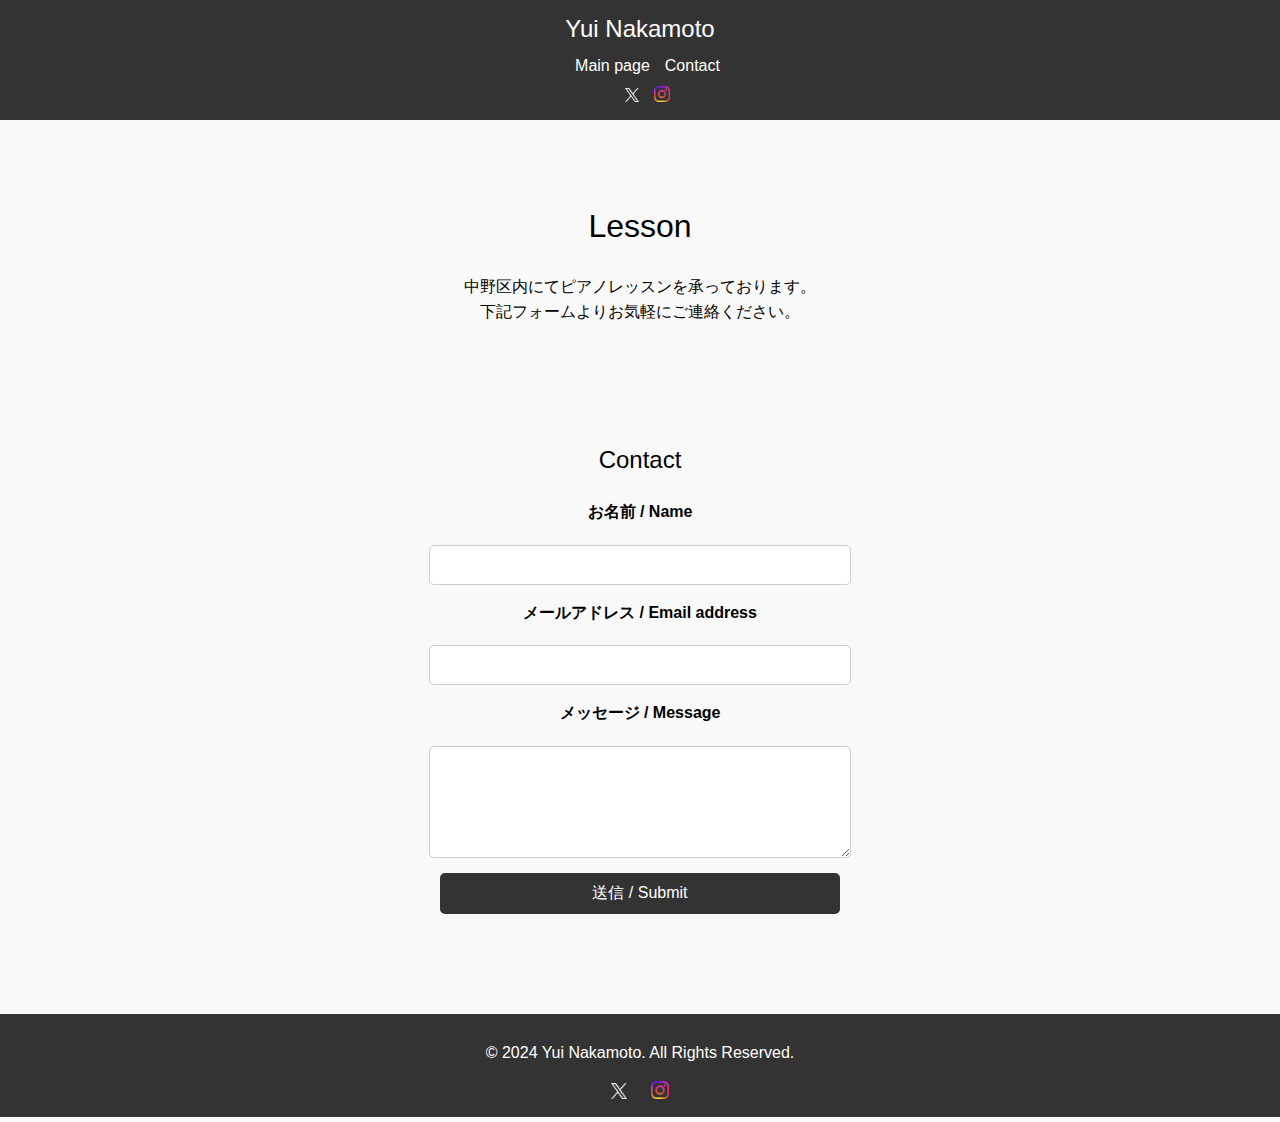
<file: lesson.html>
<!DOCTYPE html>
<html lang="ja">
<head>
    <meta charset="UTF-8">
    <meta name="viewport" content="width=device-width, initial-scale=1.0">
    <title>Yui Nakamoto</title>
    <link rel="stylesheet" href="styles.css">
</head>
<body>
    <header>
        <div class="logo">Yui Nakamoto</div>
        <nav>
            <ul>
                <li><a href="index.html">Main page</a></li>
                <li><a href="#contact">Contact</a></li>
            </ul>
            <ul>
                <li>
                    <a href="https://twitter.com/yuipianississis">
                    <img src="figs/logo-x.png" alt="X logo" height="14"/>
                </a>
                </li>
                <li>
                    <a href="https://www.instagram.com/yui_nakamoto_/">
                        <img src="figs/logo-ig-color.png" alt="IG logo" height="16"/>
                    </a>
                </li>
            </ul>
        </nav>
    </header>
    <main>
        <section id="lesson">
            <h1>Lesson</h1>
            <!-- <img src="figs/profile.jpg" alt="Profile image" class="profile-pic">
            <div class="profile-container"> -->
                <p>
                    中野区内にてピアノレッスンを承っております。
                    <br>
                    下記フォームよりお気軽にご連絡ください。
                </p>
            </div>
        </section>
        <section id="contact">
            <h2>Contact</h2>
            <form action="https://formspree.io/f/mjkkbdvg" method="post">
                <label for="name">お名前 / Name</label>
                <input type="text" id="name" name="name" required>
        
                <label for="email">メールアドレス / Email address</label>
                <input type="email" id="email" name="email" required>
        
                <label for="message">メッセージ / Message</label>
                <textarea id="message" name="message" rows="5" required></textarea>
        
                <button type="submit">送信 / Submit</button>
            </form>
        </section>
    </main>
    <footer>
        <p>&copy; 2024 Yui Nakamoto. All Rights Reserved.</p>
        <div class="social-links">
            <a href="https://twitter.com/yuipianississis">
                <img src="figs/logo-x.png" alt="X logo" height="16"/>
            </a>
            <a href="https://www.instagram.com/yui_nakamoto_/">
                <img src="figs/logo-ig-color.png" alt="IG logo" height="18"/>
            </a>
        </div>
    </footer>
    <script src="script.js"></script>
</body>
</html>
</file>
<file: styles.css>
body {
    font-family: Arial, sans-serif;
    line-height: 1.6;
    margin: 0;
    padding: 0;
    display: flex;
    flex-direction: column;
    justify-content: center;
    align-items: center;
    min-height: 100vh;
    background: #f9f9f9;
}

header {
    background: #333;
    color: #fff;
    padding: 10px 0;
    text-align: center;
    width: 100%;
}

header .logo {
    font-size: 1.5em;
}

nav ul {
    list-style: none;
    margin: 0;
    padding: 0;
    display: flex;
    justify-content: center;
    padding-top: 5px;
}

nav ul li {
    margin-left: 15px;
}

nav ul li a {
    color: #fff;
    text-decoration: none;
}

main {
    max-width: 800px;
    width: 90%;
    text-align: center;
    margin: 20px auto;
}

main section {
    margin-bottom: 40px;
}

.profile-pic {
    max-width: 50%; /* 親要素の幅に合わせてリサイズ */
    height: auto;    /* アスペクト比を維持 */
    border-radius: 0; /* 切り取りを無効化 */
}

.gallery {
    display: flex;
    gap: 10px;
    justify-content: center;
}

.gallery img {
    max-width: 100%;
    height: auto;
    border: 1px solid #ddd;
}

/* コンサート情報の箇条書きの点を削除 */
#concerts ul {
    list-style: none;
    padding: 0;
}

#concerts ul li {
    margin-bottom: 10px;
}

footer {
    background: #333;
    color: #fff;
    text-align: center;
    padding: 10px 0;
    width: 100%;
}

footer .social-links a {
    color: #fff;
    margin: 0 10px;
    text-decoration: none;
}

h1, h2 {
    font-family: 'Roboto', sans-serif;
    font-weight: 300; /* 細いフォント */
}

h3 {
    text-align: center;
}

.video-container {
    position: relative;
    width: 50%; /* 必要に応じて固定幅に変更 */
    margin: 0 auto; /* 中央揃え */
    padding-top: 56.25%; /* 16:9のアスペクト比を維持 */
}

.video-container iframe {
    position: absolute;
    top: 0;
    left: 0;
    width: 100%;
    height: 56.25%;
    border: none;
}

/* セクションのデフォルト設定 */
section {
    margin: 0;
    padding: 20px 0;
}

/* Galleryセクション */
#gallery {
    margin-bottom: 0 auto;
}

/* Contactセクション */
#contact {
    margin-top: 0;
}

/* ページ全体の調整 */
main {
    padding-top: 20px;
    padding-bottom: 20px;
}

.profile-container {
    width: 80%;          /* 幅を60%に設定 */
    margin: 0 auto;      /* 中央揃え */
    text-align: left;    /* 文章を左寄せ */
    padding: 20px;       /* 必要に応じて内側の余白を追加 */
}

.profile-container p {
    margin: 0;           /* 段落間の余白をリセット */
    line-height: 1.6;    /* 行間を調整（必要に応じて変更） */
}

form {
    display: flex;
    flex-direction: column;
    gap: 15px;
    align-items: center;
}

form label {
    margin-bottom: 5px;
    font-weight: bold;
}

form input, form textarea, form button {
    width: 80%;
    max-width: 400px;
    padding: 10px;
    border: 1px solid #ccc;
    border-radius: 5px;
    font-size: 16px;
}

form button {
    background-color: #333;
    color: #fff;
    border: none;
    cursor: pointer;
}

form button:hover {
    background-color: #555;
}

#gallery {
    margin-bottom: -100px; /* 必要に応じて調整 */
}
</file>
